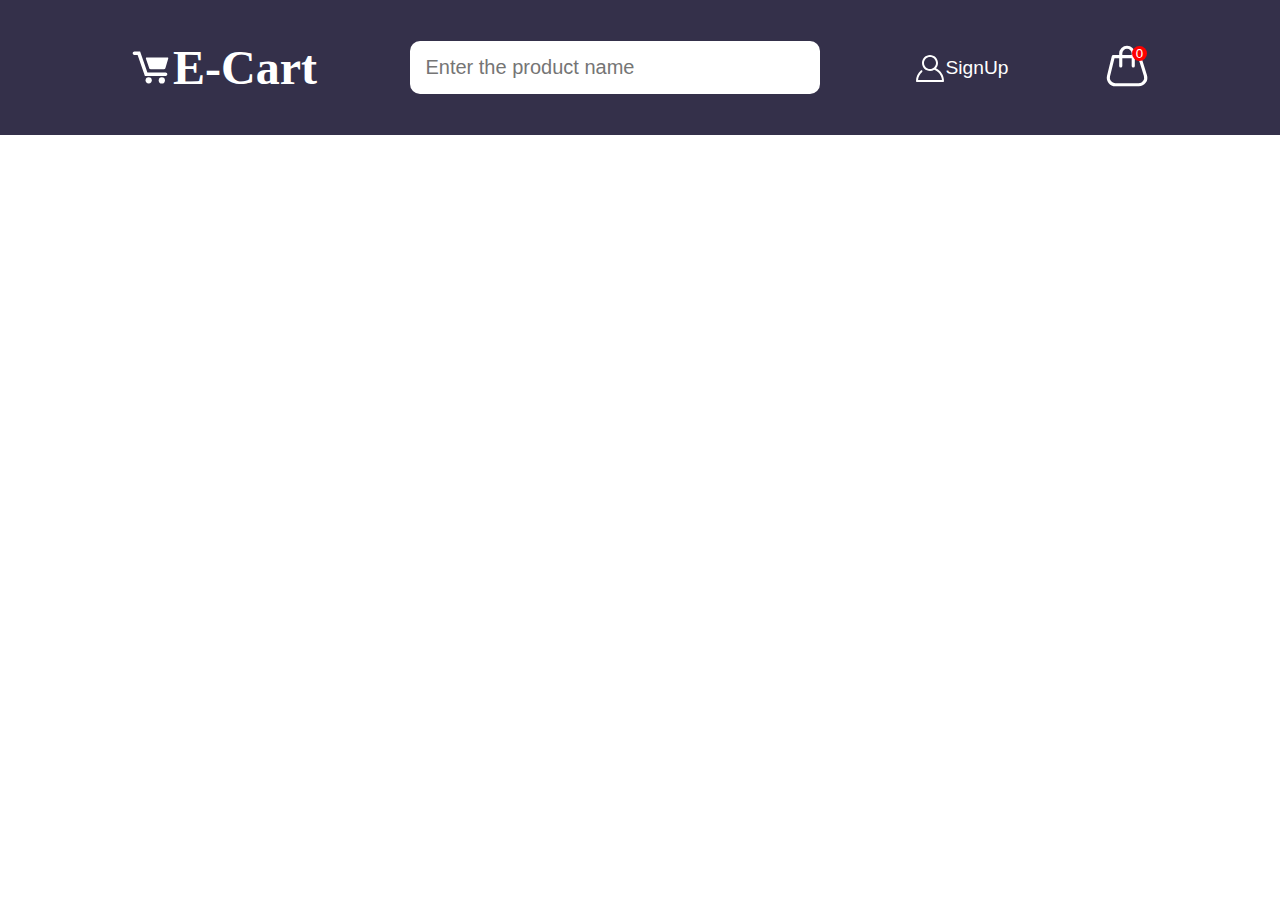
<file: index.html>
<!DOCTYPE html>
<html lang="en">
    <head>
        <meta charset="UTF-8">
        <meta name="viewport" content="width=device-width, initial-scale=1.0">
        <title>E-Cart</title>
        <link rel="stylesheet" href = "./resources/css/style.css"/>
    </head>
    <body>
        <div class="container">
            <div class="header-container">
              <header>
                <div class="logo">
                    <svg height="55px" id="Layer_1" style="enable-background:new 0 0 64 64;" version="1.1" viewBox="0 0 64 64" width="45px" xml:space="preserve" xmlns="http://www.w3.org/2000/svg" xmlns:xlink="http://www.w3.org/1999/xlink">
                        <g>
                            <path d="M56.262,17.837H26.748c-0.961,0-1.508,0.743-1.223,1.661l4.669,13.677c0.23,0.738,1.044,1.336,1.817,1.336h19.35   c0.773,0,1.586-0.598,1.815-1.336l4.069-14C57.476,18.437,57.036,17.837,56.262,17.837z" fill="white" />
                            <circle cx="29.417" cy="50.267" r="4.415" fill="white" />
                            <circle cx="48.099" cy="50.323" r="4.415" fill="white" />
                            <path d="M53.4,39.004H27.579L17.242,9.261H9.193c-1.381,0-2.5,1.119-2.5,2.5s1.119,2.5,2.5,2.5h4.493l10.337,29.743H53.4   c1.381,0,2.5-1.119,2.5-2.5S54.781,39.004,53.4,39.004z" fill="white" />
                        </g>
                    </svg>
                    <h1 class="title">E-Cart</h1>
                </div>
                <input type="search" class="product-search" placeholder="Enter the product name">
                <a href="signup.html" class="signup-url"><button type="button" id="signup-button" title="SignUp">
                    <svg enable-background="new 0 0 32 32" height="32px" id="Layer_1" version="1.1" viewBox="0 0 32 32" width="32px" xml:space="preserve" xmlns="http://www.w3.org/2000/svg" xmlns:xlink="http://www.w3.org/1999/xlink">
                    <g>
                        <polyline fill="none" points="649,137.999 675,137.999 675,155.999 661,155.999" stroke="#FFFFFF" stroke-linecap="round" stroke-linejoin="round" stroke-miterlimit="10" stroke-width="2" />
                        <polyline fill="none" points="653,155.999 649,155.999 649,141.999" stroke="#FFFFFF" stroke-linecap="round" stroke-linejoin="round" stroke-miterlimit="10" stroke-width="2" />
                        <polyline fill="none" points="661,156 653,162 653,156" stroke="#FFFFFF" stroke-linecap="round" stroke-linejoin="round" stroke-miterlimit="10" stroke-width="2" />
                    </g>
                    <path d="M21.947,16.332C23.219,14.915,24,13.049,24,11c0-4.411-3.589-8-8-8s-8,3.589-8,8s3.589,8,8,8  c1.555,0,3.003-0.453,4.233-1.224c4.35,1.639,7.345,5.62,7.726,10.224H4.042c0.259-3.099,1.713-5.989,4.078-8.051  c0.417-0.363,0.46-0.994,0.097-1.411c-0.362-0.416-0.994-0.46-1.411-0.097C3.751,21.103,2,24.951,2,29c0,0.553,0.448,1,1,1h26  c0.553,0,1-0.447,1-1C30,23.514,26.82,18.615,21.947,16.332z M10,11c0-3.309,2.691-6,6-6s6,2.691,6,6s-2.691,6-6,6S10,14.309,10,11z" fill="#FFFFFF" />
                    </svg>SignUp</button>
                </a> 
                <button id="cart" title="cart">
                    <svg width="50" height="50" xmlns="http://www.w3.org/2000/svg" viewBox="0 0 32 32">
                        <g data-name="Layer 2">
                            <path d="M23.52 29h-15a5.48 5.48 0 0 1-5.31-6.83L6.25 9.76a1 1 0 0 1 1-.76H24a1 1 0 0 1 1 .7l3.78 12.16a5.49 5.49 0 0 1-.83 4.91A5.41 5.41 0 0 1 23.52 29ZM8 11 5.11 22.65A3.5 3.5 0 0 0 8.48 27h15a3.44 3.44 0 0 0 2.79-1.42 3.5 3.5 0 0 0 .53-3.13L23.28 11Z" fill="#ffffff" class="fill-000000"></path>
                            <path d="M20 17a1 1 0 0 1-1-1V8a3 3 0 0 0-6 0v8a1 1 0 0 1-2 0V8a5 5 0 0 1 10 0v8a1 1 0 0 1-1 1Z" fill="#ffffff" class="fill-000000"></path>
                        </g>
                    </svg>
                    <div class="cart-counter">0</div>
                </button>
                <div class="cart-box" >

                </div>
              </header>
            </div>
            <div id="products">
            
            </div>
        </div>
       <script src="./resources/javascript/script.js"></script>
    </body>
</html>
</file>
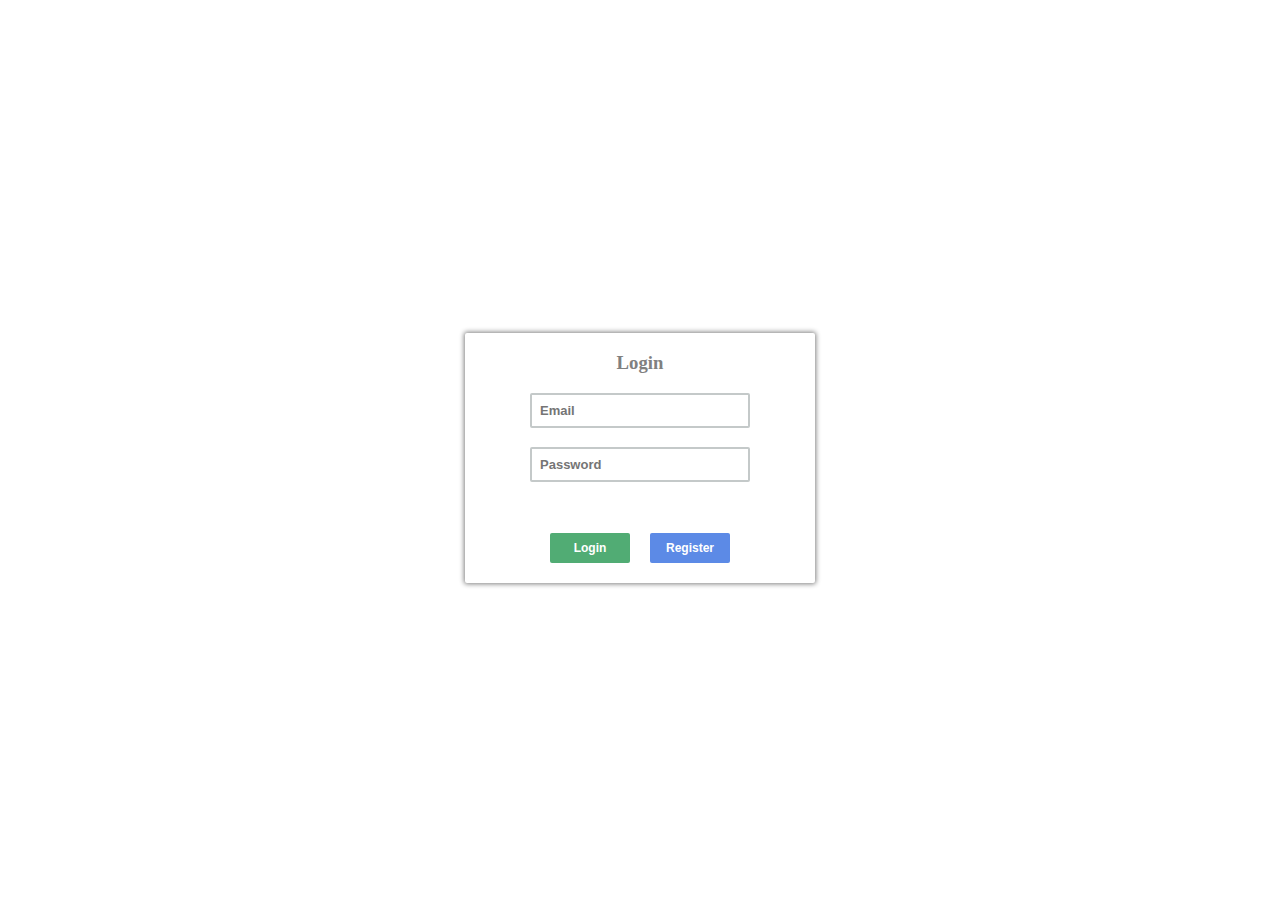
<file: Login page .html>
<!DOCTYPE html>
<html>
 <head>
	<title>login</title>
	<link rel="stylesheet" href="./resources/css/login.css"/>
 </head>
 <body>
   <div class="container">
	<div class="login-box">
		<h3>Login</h3>
		<input type="text" placeholder="Email" name="username" id="email"/><br>
		<input type="password" placeholder="Password" name="password" id="password"/><br>
		<p id="error"></p>
		<div class="buttons">
			<button type="button" id="login-button" onclick="login()">Login</button>
			</a><button type="button" class="register-button" ><a href="signup.html" class="signup-url">Register</a></button>
		</div>
	</div>
   </div>
   <script src="./resources/javascript/login.js"></script>
 </body>
</html>
</file>
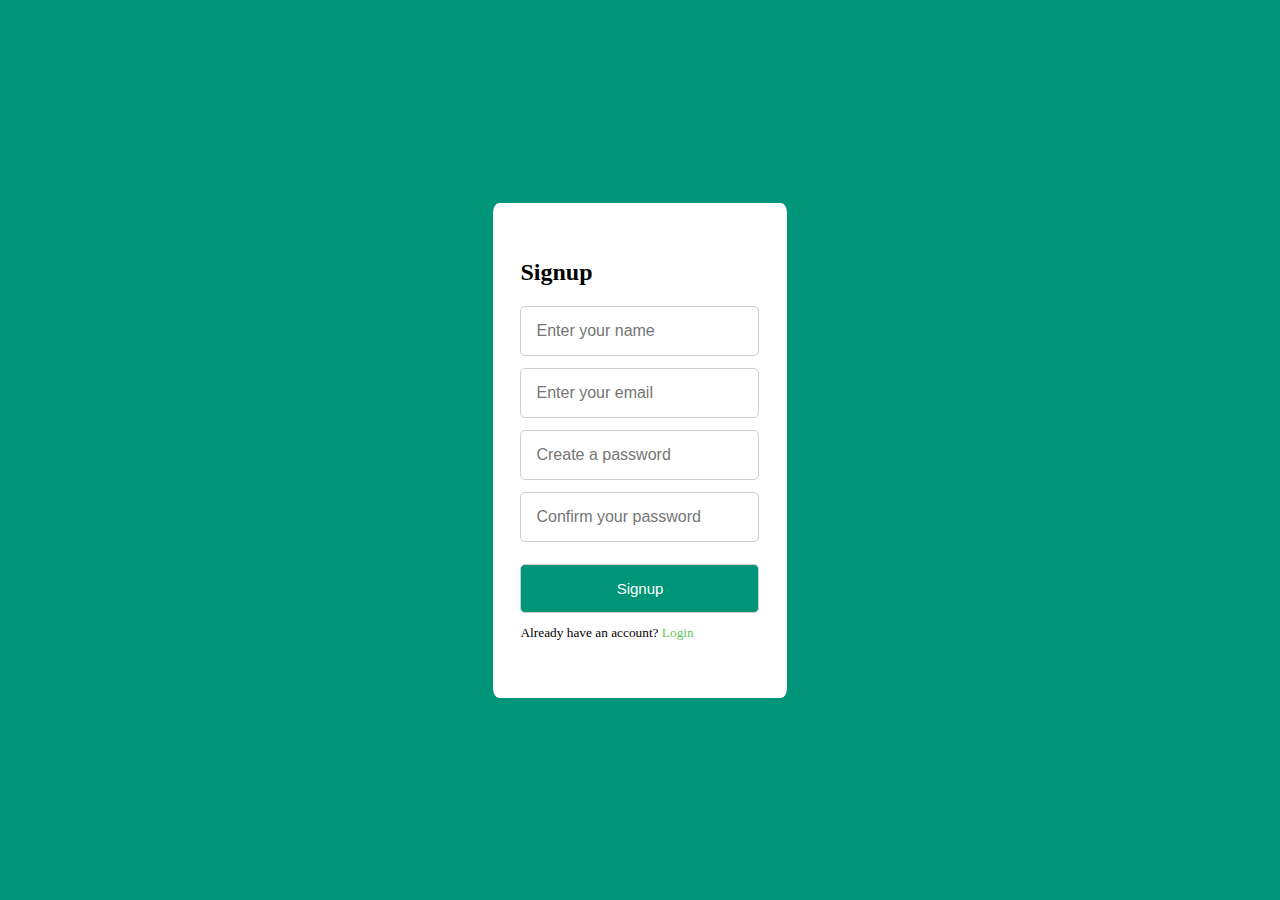
<file: signup.html>
<!DOCTYPE html>
<html>
    <head>
        <title>Signup Form</title>
        <link rel="stylesheet" href="./resources/css/signup.css"/>
        <script src="./resources/javascript/signup.js"></script>
    </head>
    <body>
        <div id="container">
            <div id="signup-box">
                <form id="signup-form" onsubmit="event.preventDefault();checkPassword();">
                    <h2 id="title">Signup</h2>
                    <div id="input-container">
                        <input type="text" class="input-box" placeholder="Enter your name" required/>
                        <input type="email" class="input-box" id="email" placeholder="Enter your email" required/>
                        <input type="password" class="input-box" id="password" placeholder="Create a password" required/>
                        <input type="password" class="input-box" id="confirm-password"  placeholder="Confirm your password" required/>
                    </div>
                    <p id="error"></p>
                    <button type="submit" class="input-box" id="signup-button" >Signup</button>
                    <p id="account">Already have an account? <a id="login-link" href="Login page .html">Login</p>
                </form>        
            </div>
        </div>
    </body>
</html>
</file>
<file: resources/css/style.css>
*{
    padding: 0;
    margin: 0;
}

.container{
    height: 100vh;
    width: 100%;
}

.header-container{
    height:15%;
    display:flex;
    align-items: center;
    justify-content: center;
    background-color: hsla(250, 33%, 17%, 0.919);
    color:white;
}

header{
    width:80%;
    display:flex;
    justify-content: space-between;
    align-items: center;
}

.logo{
    display: flex;
}

.title{
    font-size:3em;
    font-family: Cambria, Cochin, Georgia, Times, 'Times New Roman', serif;
}

.product-search{
    padding:15px;
    border:none;
    width: 40%;
    border-radius: 10px;
    font-size: 20px;
}

.signup-url{
    text-decoration: none;
}

#signup-button{
    display:flex;
    align-items: center;
    color:white;
    border:none;
    background-color: hsla(0, 0%, 100%, 0);
    font-size:1.2em;
    cursor: pointer;
}

#cart{
    position: relative;
    border-radius: 5px;
    border: none;
    background-color: hsla(0, 0%, 100%, 0);
    cursor: pointer;
}

.cart-counter{
    position: absolute;
    top: 5px; 
    right: 5px; 
    color: white;
    border-radius: 50%;
    height: 15px;
    width: 15px;
    background-color: red;
}

.cart-box{
    position: fixed;
    top: 0;
    width: 25%;
    height: 100%;
    padding: 20px;
    overflow-y: auto;
    background-color: rgb(255, 255, 255);
    color:black;
    right: -100%; 
    transition: 1.5s;
}

.cart-box.open-cart{
    right: 0;
    transition: .5s;
    border: 3px solid rgb(247, 181, 181);
    z-index: 5;
}

.cart-header{
    padding: 15px;
    display:flex;
    flex-direction: column;
}

.close-cart{
    align-self: flex-end;
    border-radius: 50%;
    height: 15px;
    width:15px;
    border:none;
    cursor: pointer;
}

.close-cart:hover{
    color:white;
    background-color: red;
}

.cart-title{
    align-self: center;
}

.cart-item{
    padding: 15px;
}

.cart-item-property{
    display: flex;
    justify-content: space-between;
}

.item-img{
    margin-left: 13px;
    height:60px;
    width:60px;
}

.item-details{
    margin-left: 10px;
    width:65%
}

.item-title{
    font-weight: bold;
    font-size: 1em;
}

.cart-quantity{
    width:30px;
    height:30px;
    border-radius: 5px;
    text-align: center;
    cursor: pointer;
}

.item-toggle{
    margin-top: 15px;
    display:flex;
    justify-content: space-between;
}

.remove-item{
    border: none;
    border-radius: 50%;
    width:20px;
    height:20px;
    cursor: pointer;
}

.remove-item:hover{
    color:white;
    background-color:red ;
}

#products{
    height:85%;
    position: relative;
    display:grid;
    grid-template-columns: repeat(4, 350px);
    grid-auto-rows: 500px;
    gap: 2em;
    overflow-y: auto;
}

.not-found{
    position: absolute;
    justify-self: center;
    align-self: center;
}

.product{
    display: flex;
    flex-direction: column;
    justify-content: space-evenly;
    box-shadow: 0 20px 40px #fabeb3;
    border-radius: 15px;
}

.product-img{
    height:55%;
    width:75%;
    align-self: center;
}

.product-title{
    margin-top: 20px;
}

.product-img:hover{
    transform:scale(1.1);
}

.product-content{
    padding:10px;
}

.buynow{
    padding:10px;
    margin-left: 10px;
    border:none;
    border-radius: 10px;
    cursor: pointer;
}

.add-cart{
    padding:10px;
    margin-left: 10px;
    border:none;
    border-radius: 10px;
    cursor: pointer;
}

.add-cart:hover{
    background-color: hsla(251, 33%, 17%, 0.918);
    color:white;
}

.buynow:hover{
    background-color: hsla(251, 33%, 17%, 0.935);
    color:white;
}
</file>
<file: resources/css/login.css>
.container{
	width:100%;
	height:100vh;
	display:flex;
	align-items:center;
	justify-content:center;
}

.login-box{
	width:350px;
	height:250px;
	border-radius:2px;
	box-shadow:0 0 5px 1px grey;
	display:flex;
	flex-direction:column;
	align-items:center;
	justify-content:space-evenly;
}
	
h3{
	color:grey;
}

input{
	font-size:13px;
	font-weight:bold;
	color:#141513;
	padding:8px;
	border-radius:2px;
	border:2px solid #C4C9C9;
	width:200px;
	height:15px;
}

.buttons{
	display:flex;
	margin-bottom: 20px;
}

#login-button{
	font-size:12px;
	font-weight:bold;
	color:white;
	margin-right: 20px;
	background-color:#51ac74;
	border:none;
	border-radius:2px;
	width:80px;
	height:30px;
}

.register-button{
	font-size:12px;
	font-weight:bold;
	background-color:#5c8ae6;
	border:none;
	border-radius:2px;
	width:80px;
	height:30px;
}

.signup-url{
	text-decoration: none;
	color:white;
}
</file>
<file: resources/css/signup.css>
*{
    padding:0;
    margin:0;
}

#container{
    height:100vh;
    width:100%;
    display:flex;
    justify-content: center;
    align-items: center;
    background-color: #009578;
}

#signup-box{
    width:23%;
    height:55%;
    display: flex;
    align-items: center;
    justify-content: center;
    border-radius: 2%;
    background-color: white;
}

#main{
    width:85%;
    text-align: center;
    font-family: 'Poppins', sans-serif;
}

#title{
    margin-bottom: 20px;
}

#input-container{
    width:100%;
    display: flex;
    flex-direction: column;
    justify-content:space-between;
    margin-bottom: 10px;
}

.input-box{
    padding: 15px;
    margin-bottom:12px ;
    border:1px solid #cfcece;
    border-radius:5px;
    font-size: 16px;
}

#signup-button{
    color:white;
    padding: 15px;
    width:100%;
    background-color: #009578;
    font-size: 15px;
    font-weight:lighter;
}

#login-link{
    color:rgb(99, 200, 99);
    text-decoration: none;
}

#error{
    color: red;
}

#account{
    font-size:smaller;
    font-weight: 500;
}
</file>
